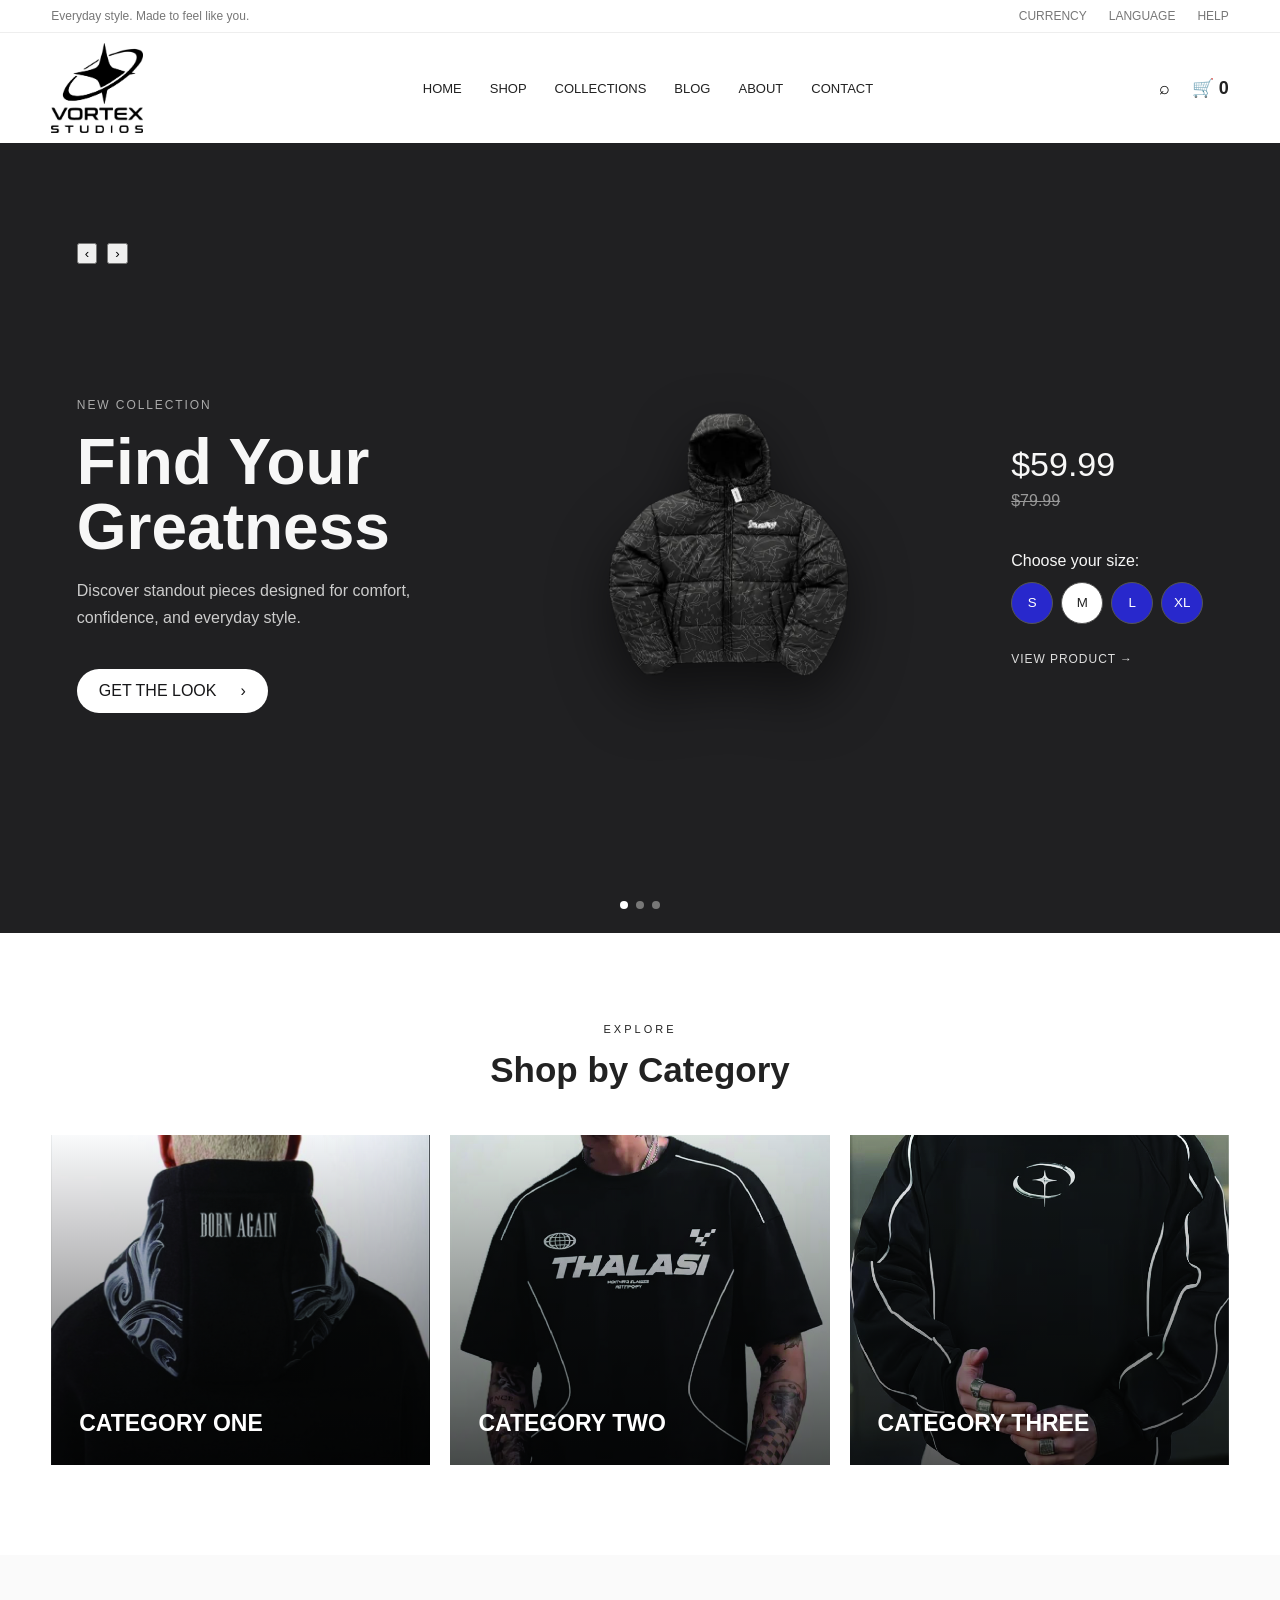
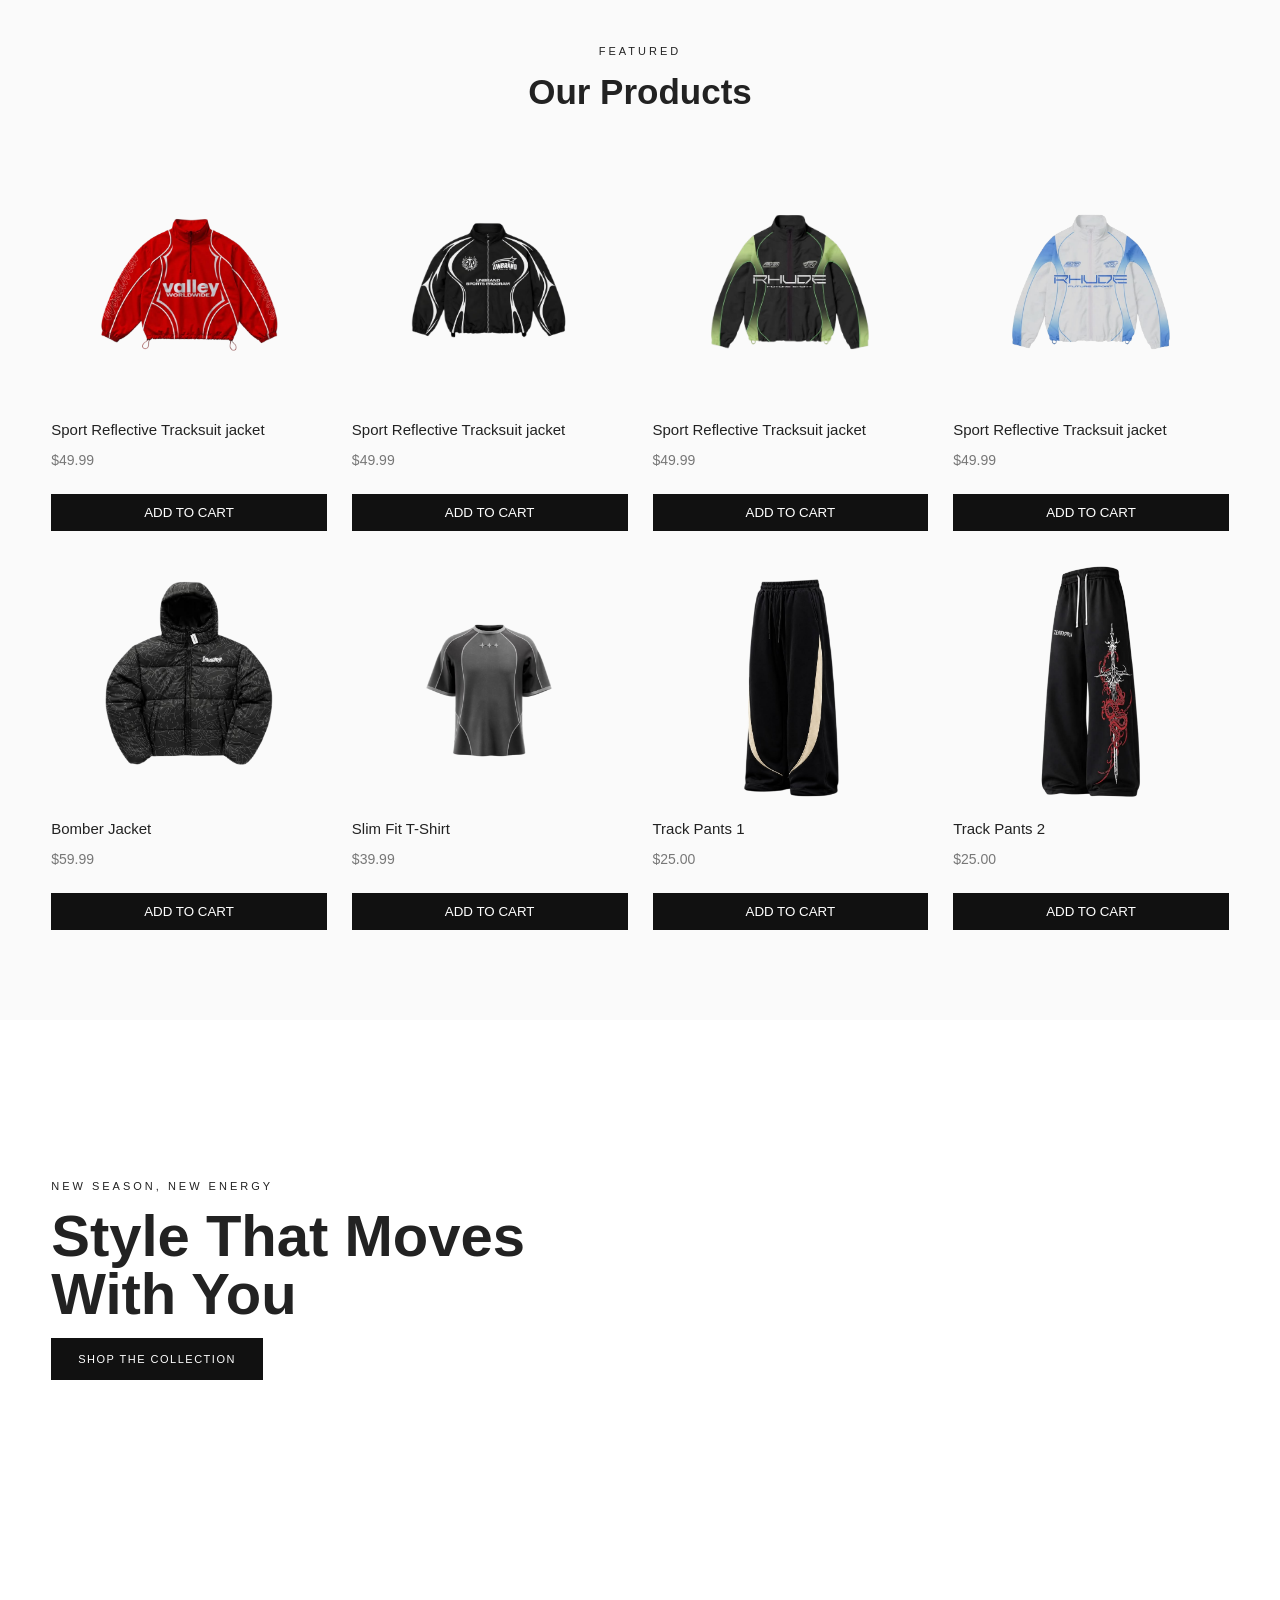
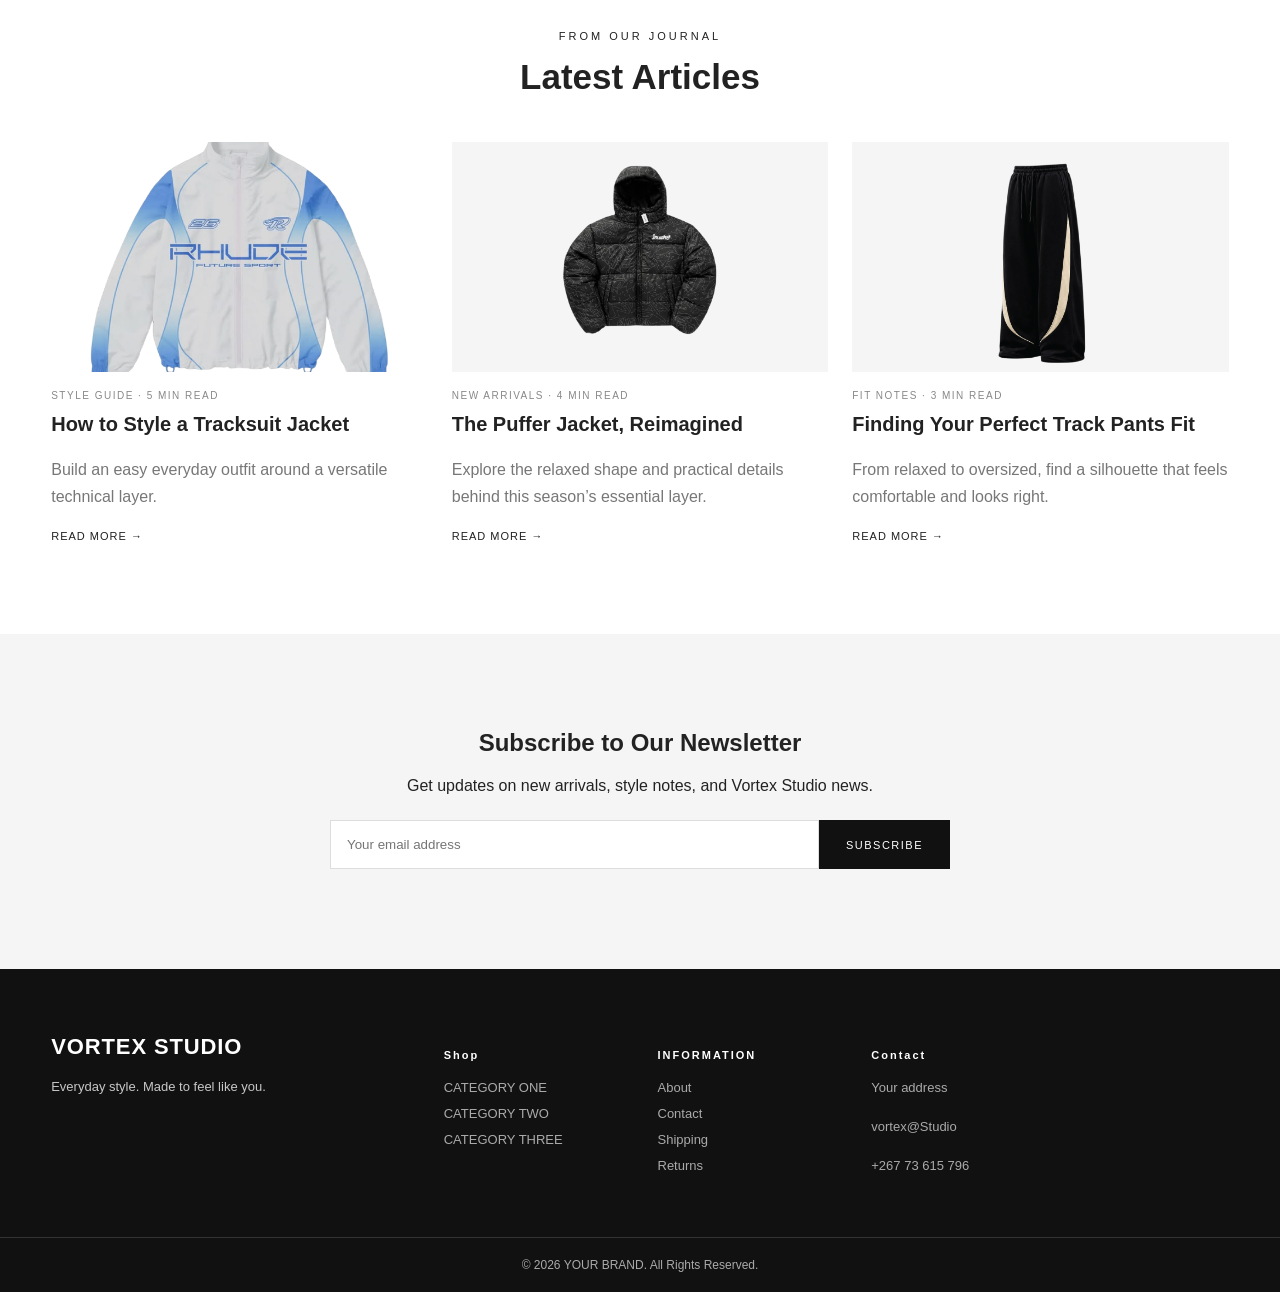
<file: index.html>
<!DOCTYPE html>
<html lang="en">
<head>
  <meta charset="UTF-8">
  <meta name="viewport" content="width=device-width, initial-scale=1.0">
  <title>VORTEX STUDIO | Home</title>
  <link rel="stylesheet" href="css/style.css">

  <style>
    .container.nav {
      display: flex !important;
      align-items: center !important;
      justify-content: space-between !important;
      min-height: 110px;
    }

    .logo {
      display: flex !important;
      align-items: center !important;
      margin: 0 !important;
    }

    .logo img {
      display: block;
      width: auto;
      height: 90px;
      max-width: 180px;
      object-fit: contain;
    }

    .footer-brand-name {
      margin: 0 0 14px;
      color: #fff;
      font-size: 22px;
      font-weight: 700;
      letter-spacing: 0.04em;
    }

    .footer-brand-tagline {
      margin: 0;
      color: #c7c7c7;
      font-size: 16px;
      line-height: 1.5;
    }

    /* Home page article cards */
    .home-blog-grid {
      display: grid;
      grid-template-columns: repeat(3, minmax(0, 1fr));
      gap: 24px;
      align-items: start;
    }

    .home-blog-grid .blog-card {
      min-width: 0;
      overflow: hidden;
    }

    .home-blog-grid .blog-card img {
      display: block;
      width: 100%;
      aspect-ratio: 4 / 5;
      object-fit: cover;
      object-position: center;
    }

    .home-blog-grid .blog-card:nth-child(2) img,
    .home-blog-grid .blog-card:nth-child(3) img {
      object-fit: contain;
      background: #f5f5f5;
    }

    .home-blog-grid .blog-card h3 {
      margin-top: 12px;
    }

    @media (max-width: 768px) {
      .home-blog-grid {
        grid-template-columns: repeat(2, minmax(0, 1fr));
        gap: 16px;
      }

      .container.nav {
        flex-wrap: wrap;
        gap: 16px;
        padding-top: 12px;
        padding-bottom: 12px;
      }
    }

    @media (max-width: 480px) {
      .home-blog-grid {
        grid-template-columns: 1fr;
      }

      .logo img {
        height: 72px;
      }
    }
  </style>
</head>

<body>
<header class="site-header">
  <div class="topbar">
    <div class="container topbar-inner">
      <span class="topbar-tagline" data-i18n="tagline">
        Everyday style. Made to feel like you.
      </span>

      <div class="topbar-options">
        <div class="topbar-dropdown">
          <button class="topbar-trigger" type="button" data-i18n="currency">CURRENCY</button>
          <div class="topbar-menu">
            <button type="button" data-currency="USD">USD</button>
            <button type="button" data-currency="BWP">BWP</button>
            <button type="button" data-currency="GBP">GBP</button>
            <button type="button" data-currency="EUR">EUR</button>
          </div>
        </div>

        <div class="topbar-dropdown">
          <button class="topbar-trigger" type="button" data-i18n="language">LANGUAGE</button>
          <div class="topbar-menu">
            <button type="button" data-language="en">English</button>
            <button type="button" data-language="tn">Setswana</button>
            <button type="button" data-language="fr">French</button>
          </div>
        </div>

        <div class="topbar-dropdown">
          <button class="topbar-trigger" type="button" data-i18n="help">HELP</button>
          <div class="topbar-menu">
            <a href="pages/contact.html" data-i18n="contact">Contact</a>
            <a href="pages/shipping.html" data-i18n="shipping">Shipping</a>
            <a href="pages/returns.html" data-i18n="returns">Returns</a>
            <a href="pages/faq.html" data-i18n="faq">Frequently Asked Questions</a>
          </div>
        </div>
      </div>
    </div>
  </div>

  <div class="container nav">
    <button class="menu-toggle" type="button" aria-label="Open menu">☰</button>

    <a class="logo" href="index.html" aria-label="Vortex Studio home">
      <img src="images/logo.jpg" alt="Vortex Studio">
    </a>

    <nav>
      <a href="index.html" data-i18n="home">Home</a>
      <a href="pages/shop.html" data-i18n="shop">Shop</a>
      <a href="#collections" data-i18n="collections">Collections</a>
      <a href="pages/blog.html" data-i18n="blog">Blog</a>
      <a href="pages/about.html" data-i18n="about">About</a>
      <a href="pages/contact.html" data-i18n="contact">Contact</a>
    </nav>

    <div class="nav-actions">
      <button id="searchOpen" type="button" aria-label="Search">⌕</button>
      <a href="pages/cart.html" aria-label="Shopping cart">🛒 <b id="cartCount">0</b></a>
    </div>
  </div>
</header>

<main>
  <section id="fashionHero" class="fashion-hero slide-0">
    <div class="hero-arrows">
      <button type="button" id="prevSlide" aria-label="Previous product">‹</button>
      <button type="button" id="nextSlide" aria-label="Next product">›</button>
    </div>

    <div class="fashion-copy">
      <p class="eyebrow" id="slideEyebrow" data-i18n="newCollection">NEW COLLECTION</p>
      <h1 id="slideTitle">Find Your<br>Greatness</h1>
      <p id="slideDescription" data-i18n="heroDescription">
        Discover standout pieces designed for comfort, confidence, and everyday style.
      </p>
      <a href="pages/shop.html" class="fashion-button">
        <span data-i18n="getTheLook">GET THE LOOK</span> ›
      </a>
    </div>

    <div class="fashion-product" id="fashionProduct">
      <img id="slideImage" src="images/products/jacket.png" alt="Featured jacket">
    </div>

    <div class="fashion-details">
      <p class="product-price" id="slidePrice">$59.99</p>
      <p class="old-price" id="slideOldPrice">$79.99</p>
      <p class="size-label" data-i18n="chooseSize">Choose your size:</p>
      <div class="size-options">
        <button type="button">S</button>
        <button type="button" class="selected">M</button>
        <button type="button">L</button>
        <button type="button">XL</button>
      </div>
      <a class="details-link" href="pages/shop.html" data-i18n="viewProduct">VIEW PRODUCT →</a>
    </div>

    <div class="hero-dots" id="heroDots" aria-label="Choose a slide"></div>
  </section>

  <section id="collections" class="section">
    <div class="container">
      <div class="section-title">
        <p data-i18n="explore">EXPLORE</p>
        <h2 data-i18n="shopByCategory">Shop by Category</h2>
      </div>

      <div class="category-grid">
        <a class="category-card" href="pages/shop.html" style="background-image:url('images/categories/category-1.jpg')">
          <span data-i18n="categoryOne">CATEGORY ONE</span>
        </a>
        <a class="category-card" href="pages/shop.html" style="background-image:url('images/categories/category-2.jpg')">
          <span data-i18n="categoryTwo">CATEGORY TWO</span>
        </a>
        <a class="category-card" href="pages/shop.html" style="background-image:url('images/categories/category-3.jpg')">
          <span data-i18n="categoryThree">CATEGORY THREE</span>
        </a>
      </div>
    </div>
  </section>

  <section class="section light">
    <div class="container">
      <div class="section-title">
        <p data-i18n="featured">FEATURED</p>
        <h2 data-i18n="ourProducts">Our Products</h2>
      </div>
      <div id="featuredProducts" class="product-grid"></div>
    </div>
  </section>

  <section
  class="promo"
  style="background-image: url('images/promo.jpg');"
  aria-labelledby="promoHeading"
>
  <div class="container">
    <div class="promo-content">
      <p class="eyebrow">NEW SEASON, NEW ENERGY</p>
      <h2 id="promoHeading">Style That Moves<br>With You</h2>
      <a href="pages/shop.html" class="btn dark">SHOP THE COLLECTION</a>
    </div>
  </div>
</section>

  <section class="section">
    <div class="container">
      <div class="section-title">
        <p data-i18n="fromJournal">FROM OUR JOURNAL</p>
        <h2 data-i18n="latestArticles">Latest Articles</h2>
      </div>

      <div class="home-blog-grid">
        <article class="blog-card">
          <!-- Confirm this filename and extension exist in images/blog/ -->
          <img src="images/blog/blog-1.png" alt="A relaxed technical-fit tracksuit jacket">
          <small>STYLE GUIDE · 5 MIN READ</small>
          <h3>How to Style a Tracksuit Jacket</h3>
          <p>Build an easy everyday outfit around a versatile technical layer.</p>
          <a href="pages/blog-single.html">READ MORE →</a>
        </article>

        <article class="blog-card">
          <!-- Confirm this filename and extension exist in images/blog/ -->
          <img src="images/blog/blog-2.png" alt="A modern puffer jacket">
          <small>NEW ARRIVALS · 4 MIN READ</small>
          <h3>The Puffer Jacket, Reimagined</h3>
          <p>Explore the relaxed shape and practical details behind this season’s essential layer.</p>
          <a href="pages/blog-single.html">READ MORE →</a>
        </article>

        <article class="blog-card">
          <!-- Confirm this filename and extension exist in images/blog/ -->
          <img src="images/blog/blog-3.png" alt="Relaxed-fit track pants">
          <small>FIT NOTES · 3 MIN READ</small>
          <h3>Finding Your Perfect Track Pants Fit</h3>
          <p>From relaxed to oversized, find a silhouette that feels comfortable and looks right.</p>
          <a href="pages/blog-single.html">READ MORE →</a>
        </article>
      </div>
    </div>
  </section>

  <section class="newsletter">
    <div class="container">
      <h2 data-i18n="subscribe">Stay in the Loop</h2>
      <p>Get updates on new arrivals, style notes, and Vortex Studio news.</p>
      <form id="newsletterForm">
        <input
          type="email"
          name="email"
          placeholder="Your email address"
          data-i18n-placeholder="emailPlaceholder"
          aria-label="Your email address"
          required
        >
        <button type="submit" class="btn dark" data-i18n="subscribeButton">SUBSCRIBE</button>
      </form>
    </div>
  </section>
</main>

<footer class="footer">
  <div class="container footer-grid">
    <div class="footer-brand">
      <h2 class="footer-brand-name">VORTEX STUDIO</h2>
      <p class="footer-brand-tagline" data-i18n="tagline">
        Everyday style. Made to feel like you.
      </p>
    </div>

    <div>
      <h4 data-i18n="shop">SHOP</h4>
      <a href="pages/shop.html" data-i18n="categoryOne">Category One</a>
      <a href="pages/shop.html" data-i18n="categoryTwo">Category Two</a>
      <a href="pages/shop.html" data-i18n="categoryThree">Category Three</a>
    </div>

    <div>
      <h4 data-i18n="information">INFORMATION</h4>
      <a href="pages/about.html" data-i18n="about">About</a>
      <a href="pages/contact.html" data-i18n="contact">Contact</a>
      <a href="pages/shipping.html" data-i18n="shipping">Shipping</a>
      <a href="pages/returns.html" data-i18n="returns">Returns</a>
    </div>

    <div>
      <h4 data-i18n="contact">CONTACT</h4>
      <p data-i18n="yourAddress">Your address</p>
      <p>vortex@Studio</p>
      <p>+267 73 615 796</p>
    </div>
  </div>

  <div class="copyright" data-i18n="copyright">
    © 2026 VORTEX STUDIO. All Rights Reserved.
  </div>
</footer>

<div id="searchBox" class="search-overlay">
  <button id="searchClose" type="button" aria-label="Close search">×</button>
  <input type="search" placeholder="Search the store..." data-i18n-placeholder="searchPlaceholder">
</div>

<script src="js/products.js"></script>
<script src="js/main.js"></script>

<script>
document.addEventListener("DOMContentLoaded", () => {
  const currencies = {
    USD: { rate: 1, symbol: "$" },
    BWP: { rate: 13.6, symbol: "P" },
    GBP: { rate: 0.78, symbol: "£" },
    EUR: { rate: 0.92, symbol: "€" }
  };

  const currencyKey = "currency";
  const priceElement = document.getElementById("slidePrice");
  const oldPriceElement = document.getElementById("slideOldPrice");
  const dots = document.getElementById("heroDots");
  const image = document.getElementById("slideImage");
  const prevButton = document.getElementById("prevSlide");
  const nextButton = document.getElementById("nextSlide");

  let currentCurrency = localStorage.getItem(currencyKey) || "USD";
  if (!currencies[currentCurrency]) currentCurrency = "USD";

  const slides = [
    {
      eyebrow: "NEW COLLECTION",
      title: "Find Your<br>Greatness",
      description: "Discover standout pieces designed for comfort, confidence, and everyday style.",
      image: "images/products/jacket.png",
      alt: "Featured jacket",
      priceUsd: 59.99,
      oldPriceUsd: 79.99
    },
    {
      eyebrow: "EVERYDAY ESSENTIALS",
      title: "Made to<br>Move",
      description: "Easy-to-wear layers and timeless pieces made for wherever the day takes you.",
      image: "images/products/hoodie.png",
      alt: "Featured hoodie",
      priceUsd: 49.99,
      oldPriceUsd: 65
    },
    {
      eyebrow: "FRESH ARRIVALS",
      title: "Own Your<br>Style",
      description: "Explore new-season favorites with a relaxed fit and a look all your own.",
      image: "images/products/shirt.png",
      alt: "Featured shirt",
      priceUsd: 39.99,
      oldPriceUsd: 50
    }
  ];

  let currentSlide = 0;
  let autoRotate;

  function formatPrice(usdAmount) {
    const currency = currencies[currentCurrency];
    return `${currency.symbol}${(Number(usdAmount) * currency.rate).toFixed(2)}`;
  }

  function updateCurrencyDisplay() {
    document.querySelectorAll("[data-price-usd]").forEach(element => {
      element.textContent = formatPrice(element.dataset.priceUsd);
    });

    const slide = slides[currentSlide];
    if (slide && priceElement && oldPriceElement) {
      priceElement.textContent = formatPrice(slide.priceUsd);
      oldPriceElement.textContent = formatPrice(slide.oldPriceUsd);
    }
  }

  function showSlide(index) {
    currentSlide = (index + slides.length) % slides.length;
    const slide = slides[currentSlide];

    document.getElementById("slideEyebrow").textContent = slide.eyebrow;
    document.getElementById("slideTitle").innerHTML = slide.title;
    document.getElementById("slideDescription").textContent = slide.description;

    if (image) {
      image.classList.remove("slide-up");
      image.src = slide.image;
      image.alt = slide.alt;
      void image.offsetWidth;
      image.classList.add("slide-up");
    }

    [...dots.children].forEach((dot, i) => {
      dot.classList.toggle("active", i === currentSlide);
    });

    updateCurrencyDisplay();
  }

  function restartAutoRotate() {
    clearInterval(autoRotate);
    autoRotate = setInterval(() => showSlide(currentSlide + 1), 6000);
  }

  if (image && dots && prevButton && nextButton) {
    slides.forEach((_, index) => {
      const dot = document.createElement("button");
      dot.type = "button";
      dot.setAttribute("aria-label", `Show slide ${index + 1}`);
      dot.addEventListener("click", () => {
        showSlide(index);
        restartAutoRotate();
      });
      dots.appendChild(dot);
    });

    prevButton.addEventListener("click", () => {
      showSlide(currentSlide - 1);
      restartAutoRotate();
    });

    nextButton.addEventListener("click", () => {
      showSlide(currentSlide + 1);
      restartAutoRotate();
    });

    showSlide(0);
    restartAutoRotate();
  }

  document.querySelectorAll("[data-currency]").forEach(button => {
    button.addEventListener("click", () => {
      const selectedCurrency = button.dataset.currency;
      if (!currencies[selectedCurrency]) return;

      currentCurrency = selectedCurrency;
      localStorage.setItem(currencyKey, currentCurrency);
      updateCurrencyDisplay();
    });
  });

  window.addEventListener("storage", event => {
    if (event.key === currencyKey && currencies[event.newValue]) {
      currentCurrency = event.newValue;
      updateCurrencyDisplay();
    }
  });

  document.querySelectorAll(".topbar-trigger").forEach(trigger => {
    trigger.addEventListener("click", event => {
      event.stopPropagation();

      const dropdown = trigger.closest(".topbar-dropdown");
      const wasOpen = dropdown.classList.contains("open");

      document.querySelectorAll(".topbar-dropdown").forEach(item => {
        item.classList.remove("open");
      });

      if (!wasOpen) dropdown.classList.add("open");
    });
  });

  document.addEventListener("click", () => {
    document.querySelectorAll(".topbar-dropdown").forEach(item => {
      item.classList.remove("open");
    });
  });

  updateCurrencyDisplay();
});
</script>

<script src="js/language.js"></script>
</body>
</html>
</file>
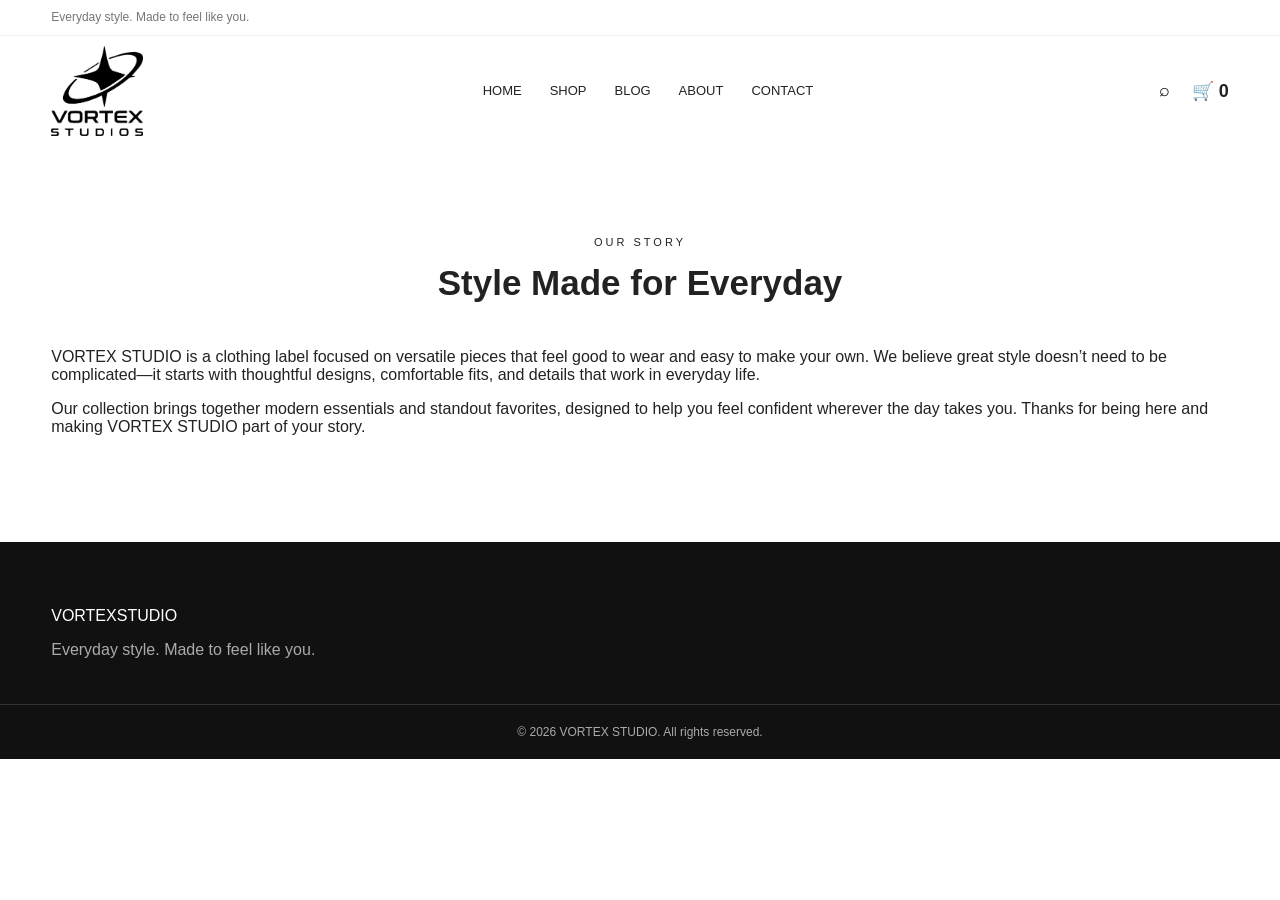
<file: pages/about.html>
<!DOCTYPE html>
<html lang="en">
<head>
  <meta charset="UTF-8">
  <meta name="viewport" content="width=device-width, initial-scale=1.0">
  <title>VORTEX STUDIO | About</title>
  <link rel="stylesheet" href="../css/style.css">

  <style>
    .container.nav {
      display: flex !important;
      align-items: center !important;
      justify-content: space-between !important;
      min-height: 110px;
    }

    .topbar-tagline {
      margin: 0;
      font-size: 12px;
      line-height: 1.4;
    }

    .header-brand {
      display: flex;
      flex-direction: column;
      align-items: center;
    }

    .logo {
      display: flex !important;
      align-items: center !important;
      margin: 0 !important;
    }

    .logo img {
      display: block;
      width: auto;
      height: 60px;
      margin: 0;
    }
  </style>
</head>

<body>
  <header class="site-header">
    <div class="topbar">
      <div class="container topbar-inner">
        <span class="topbar-tagline">Everyday style. Made to feel like you.</span>
      </div>
    </div>

    <div class="container nav">
      <button class="menu-toggle" type="button" aria-label="Open menu">☰</button>

      <div class="header-brand">
        <a class="logo" href="../index.html">
          <img src="../images/logo.jpg" alt="Vortex Studio">
        </a>
      </div>

      <nav>
        <a href="../index.html">Home</a>
        <a href="shop.html">Shop</a>
        <a href="blog.html">Blog</a>
        <a href="about.html" aria-current="page">About</a>
        <a href="contact.html">Contact</a>
      </nav>

      <div class="nav-actions">
        <button id="searchOpen" type="button" aria-label="Search">⌕</button>
        <a href="cart.html">🛒 <b id="cartCount">0</b></a>
      </div>
    </div>
  </header>

  <main>
    <section class="section">
      <div class="container about-placeholder">
        <div class="section-title">
          <p>OUR STORY</p>
          <h2>Style Made for Everyday</h2>
        </div>

        <p>
          VORTEX STUDIO is a clothing label focused on versatile pieces that feel
          good to wear and easy to make your own. We believe great style doesn’t
          need to be complicated—it starts with thoughtful designs, comfortable
          fits, and details that work in everyday life.
        </p>

        <p>
          Our collection brings together modern essentials and standout
          favorites, designed to help you feel confident wherever the day takes
          you. Thanks for being here and making VORTEX STUDIO part of your story.
        </p>
      </div>
    </section>
  </main>

  <footer class="footer">
    <div class="container">
      <a class="logo white" href="../index.html">VORTEX<span>STUDIO</span></a>
      <p>Everyday style. Made to feel like you.</p>
    </div>
    <div class="copyright">© 2026 VORTEX STUDIO. All rights reserved.</div>
  </footer>

  <div id="searchBox" class="search-overlay">
    <button id="searchClose" type="button" aria-label="Close search">×</button>
    <input type="search" placeholder="Search your store...">
  </div>

  <script src="../js/products.js"></script>
  <script src="../js/main.js"></script>
</body>
</html>
</file>
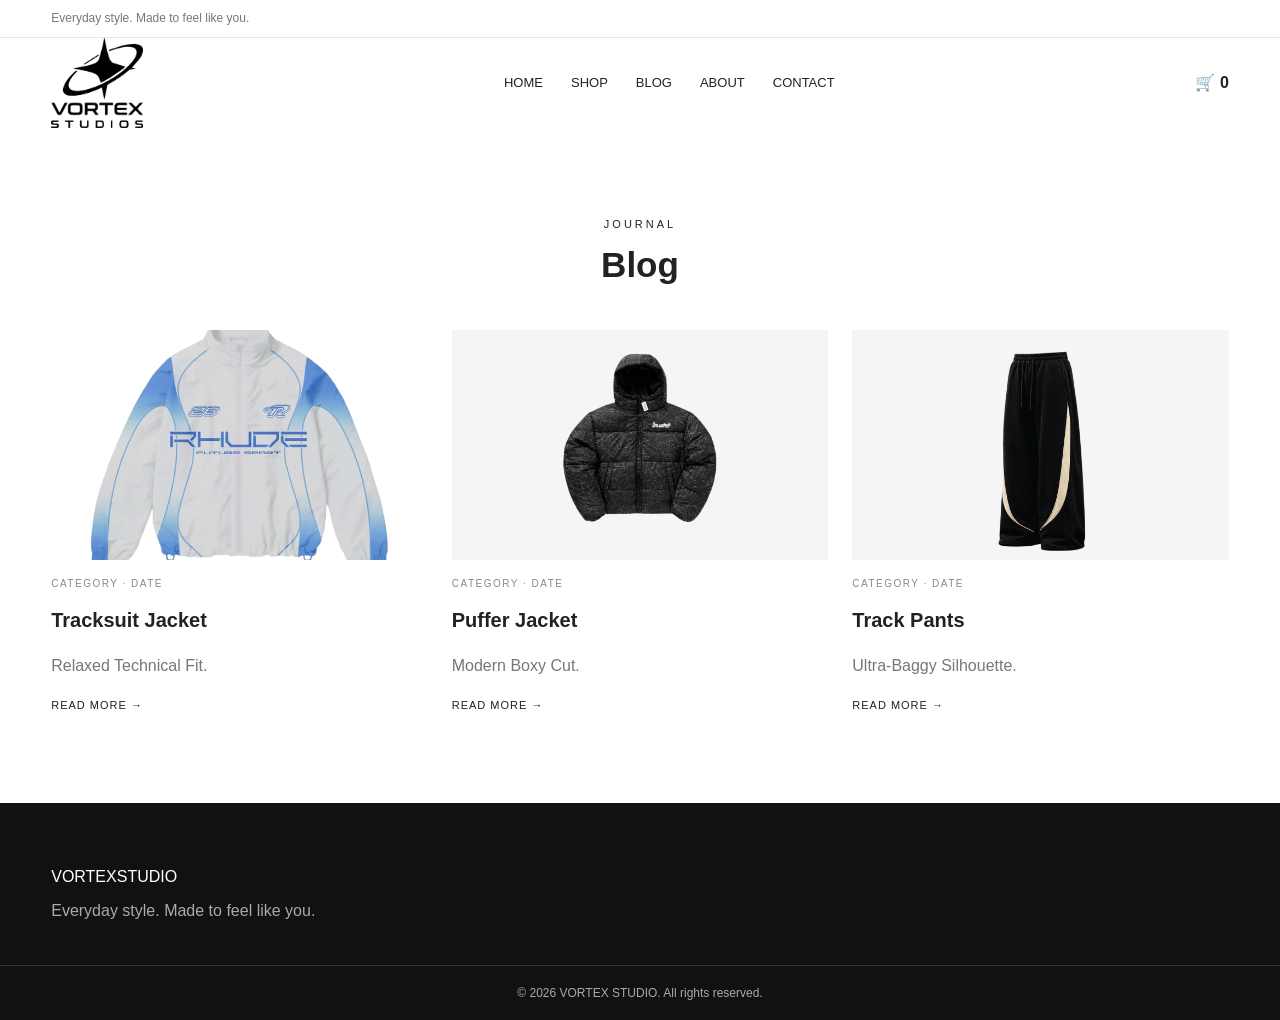
<file: pages/blog.html>
<!DOCTYPE html>
<html lang="en">
<head>
  <meta charset="UTF-8">
  <meta name="viewport" content="width=device-width, initial-scale=1.0">
  <title>VORTEX STUDIO | Blog</title>
  <link rel="stylesheet" href="../css/style.css">

  <style>
    .topbar {
      border-bottom: 1px solid #e5e5e5;
    }

    .topbar-inner {
      padding-top: 10px;
      padding-bottom: 10px;
    }

    .topbar-tagline {
      margin: 0;
      font-size: 12px;
      line-height: 1.4;
    }

    .container.nav {
      display: flex;
      align-items: center;
      justify-content: space-between;
      min-height: 90px;
    }

    .header-logo img {
      display: block;
      width: auto;
      height: 60px;
      max-width: 180px;
      object-fit: contain;
    }

    .blog-grid {
      display: grid;
      grid-template-columns: repeat(3, minmax(0, 1fr));
      gap: 24px;
    }

    .blog-card {
      overflow: hidden;
    }

    .blog-card img {
      display: block;
      width: 100%;
      aspect-ratio: 4 / 5;
      object-fit: cover;
      object-position: center;
    }

    /* Show the full second and third images without cropping */
    .blog-card:nth-child(2) img,
    .blog-card:nth-child(3) img {
      object-fit: contain;
      background: #f5f5f5;
    }

    @media (max-width: 768px) {
      .container.nav {
        flex-wrap: wrap;
        gap: 16px;
        padding-top: 16px;
        padding-bottom: 16px;
      }

      .blog-grid {
        grid-template-columns: repeat(2, minmax(0, 1fr));
        gap: 16px;
      }
    }

    @media (max-width: 480px) {
      .blog-grid {
        grid-template-columns: 1fr;
      }
    }
  </style>
</head>

<body>
  <header class="site-header">
    <div class="topbar">
      <div class="container topbar-inner">
        <p class="topbar-tagline">Everyday style. Made to feel like you.</p>
      </div>
    </div>

    <div class="container nav">
      <a class="logo header-logo" href="../index.html" aria-label="Vortex Studio home">
        <img src="../images/logo.jpg" alt="Vortex Studio">
      </a>

      <nav>
        <a href="../index.html">Home</a>
        <a href="shop.html">Shop</a>
        <a href="blog.html" aria-current="page">Blog</a>
        <a href="about.html">About</a>
        <a href="contact.html">Contact</a>
      </nav>

      <a href="cart.html" aria-label="Shopping cart">
        🛒 <b id="cartCount">0</b>
      </a>
    </div>
  </header>

  <main>
    <section class="section">
      <div class="container">
        <div class="section-title">
          <p>JOURNAL</p>
          <h2>Blog</h2>
        </div>

        <div class="blog-grid">
          <article class="blog-card">
            <img src="../images/blog/blog-1.png" alt="Tracksuit jacket">
            <small>CATEGORY · DATE</small>
            <h3>Tracksuit Jacket</h3>
            <p>Relaxed Technical Fit.</p>
            <a href="blog-single.html">READ MORE →</a>
          </article>

          <article class="blog-card">
            <img src="../images/blog/blog-2.png" alt="Puffer jacket">
            <small>CATEGORY · DATE</small>
            <h3>Puffer Jacket</h3>
            <p>Modern Boxy Cut.</p>
            <a href="blog-single.html">READ MORE →</a>
          </article>

          <article class="blog-card">
            <img src="../images/blog/blog-3.png" alt="Track pants">
            <small>CATEGORY · DATE</small>
            <h3>Track Pants</h3>
            <p>Ultra-Baggy Silhouette.</p>
            <a href="blog-single.html">READ MORE →</a>
          </article>
        </div>
      </div>
    </section>
  </main>

  <footer class="footer">
    <div class="container">
      <a class="logo white" href="../index.html">VORTEX<span>STUDIO</span></a>
      <p>Everyday style. Made to feel like you.</p>
    </div>
    <div class="copyright">© 2026 VORTEX STUDIO. All rights reserved.</div>
  </footer>

  <script src="../js/products.js"></script>
  <script src="../js/main.js"></script>
</body>
</html>
</file>
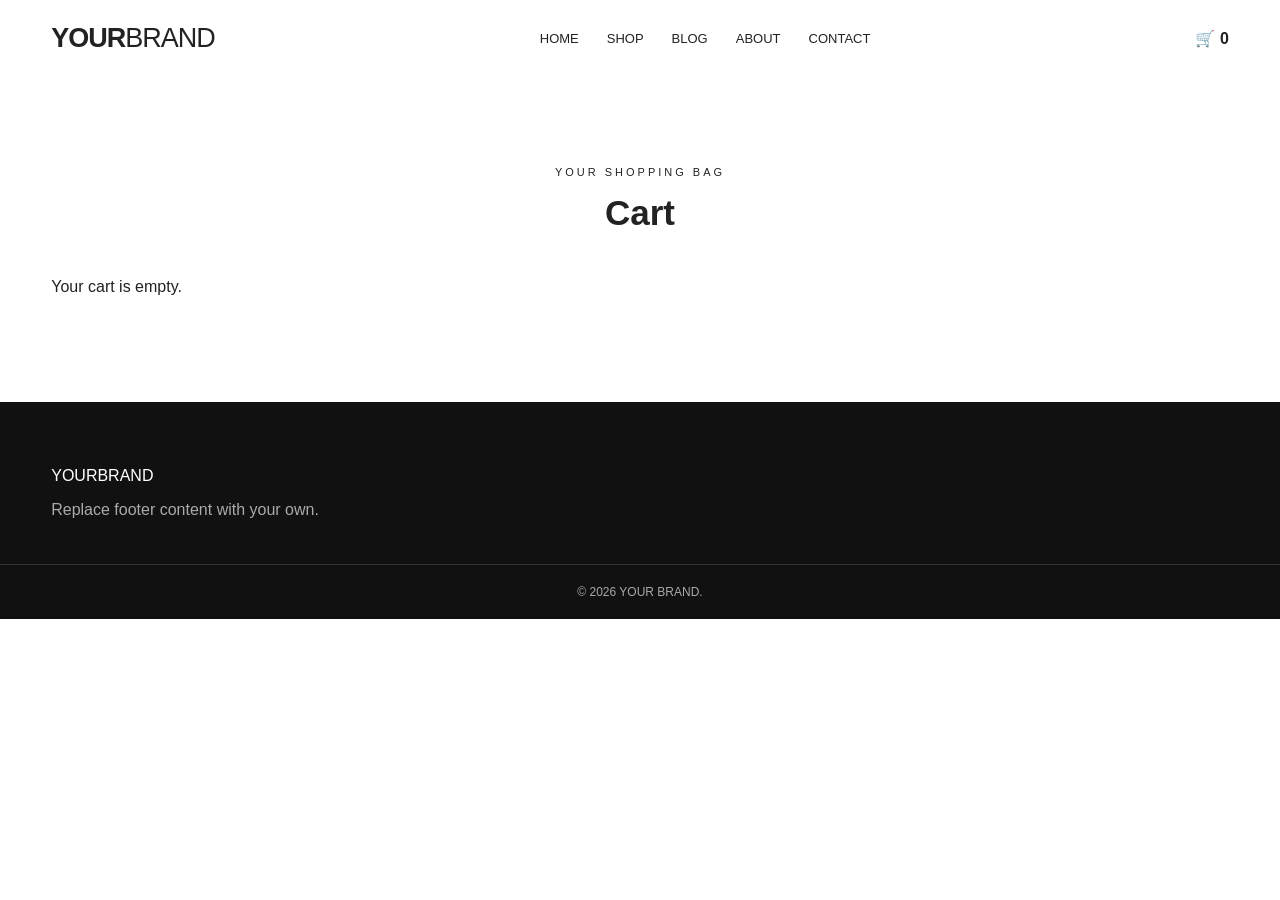
<file: pages/cart.html>
<!DOCTYPE html>
<html lang="en">
<head>
<meta charset="UTF-8">
<meta name="viewport" content="width=device-width, initial-scale=1.0">
<title>YOUR BRAND | Cart</title>
<link rel="stylesheet" href="../css/style.css">
</head>
<body>
<header class="site-header">
<div class="container nav">
<a class="logo" href="../index.html">YOUR<span>BRAND</span></a>
<nav>
<a href="../index.html">Home</a><a href="shop.html">Shop</a><a href="blog.html">Blog</a><a href="about.html">About</a><a href="contact.html">Contact</a>
</nav>
<a href="cart.html">🛒 <b id="cartCount">0</b></a>
</div>
</header>
<main><section class="section"><div class="container">
<div class="section-title"><p>YOUR SHOPPING BAG</p><h2>Cart</h2></div>
<div id="cartPage"></div>
</div></section>
<script>
function drawCart(){
 const box=document.getElementById("cartPage");
 const cart=JSON.parse(localStorage.getItem("cart")||"[]");
 if(!cart.length){box.innerHTML="<p>Your cart is empty.</p>";return;}
 let total=0;
 box.innerHTML=cart.map((p,i)=>{total+=Number(p.price);return `<div style="display:flex;justify-content:space-between;border-bottom:1px solid #eee;padding:18px 0"><span>${p.name}</span><strong>$${Number(p.price).toFixed(2)}</strong></div>`}).join("")+
 `<h3 style="text-align:right;margin-top:30px">Total: $${total.toFixed(2)}</h3><button class="btn dark" onclick="alert('Connect your checkout/payment system here.')">CHECKOUT</button>`;
}
document.addEventListener("DOMContentLoaded",drawCart);
</script></main>
<footer class="footer"><div class="container"><a class="logo white" href="../index.html">YOUR<span>BRAND</span></a><p>Replace footer content with your own.</p></div><div class="copyright">© 2026 YOUR BRAND.</div></footer>
<script src="../js/products.js"></script><script src="../js/main.js"></script>
</body></html>
</file>
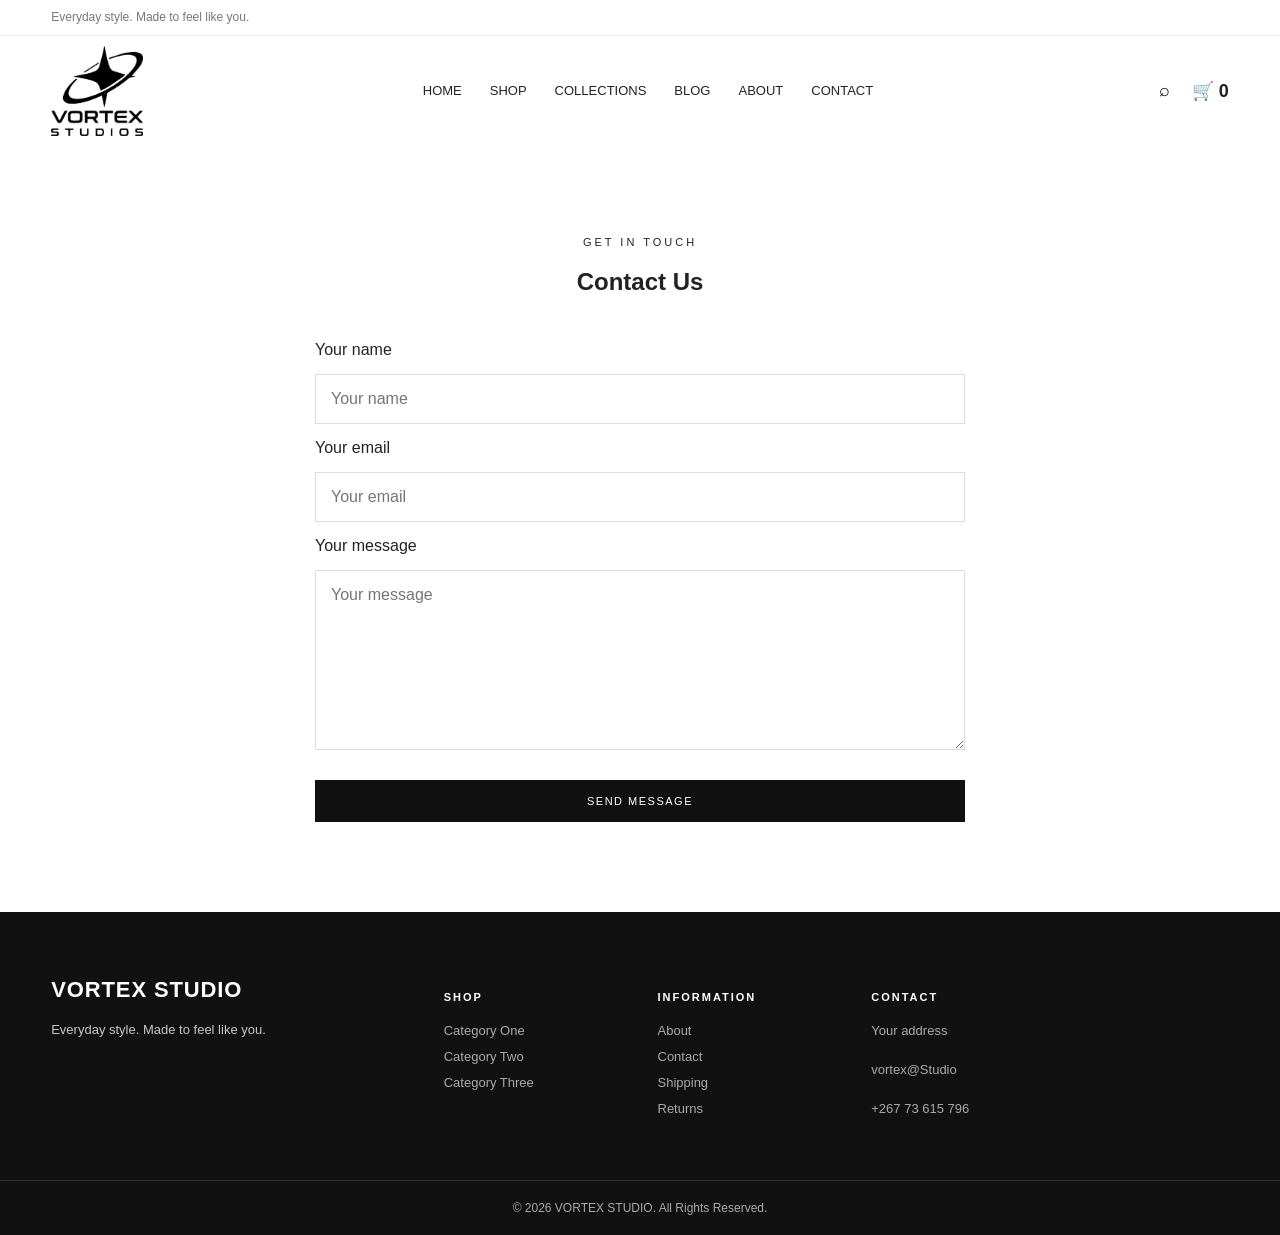
<file: pages/contact.html>
<!DOCTYPE html>
<html lang="en">
<head>
  <meta charset="UTF-8">
  <meta name="viewport" content="width=device-width, initial-scale=1.0">
  <title>VORTEX STUDIO | Contact</title>
  <link rel="stylesheet" href="../css/style.css">

  <style>
    .container.nav {
      display: flex !important;
      align-items: center !important;
      justify-content: space-between !important;
      min-height: 110px;
    }

    .header-brand {
      display: flex;
      flex-direction: column;
      align-items: center;
      text-align: center;
    }

    .logo {
      display: flex !important;
      align-items: center !important;
      margin: 0 !important;
    }

    .logo img {
      display: block;
      width: auto;
      height: 60px;
      margin: 0;
    }

    .topbar-tagline,
    .header-tagline {
      margin: 0;
      font-size: 12px;
      line-height: 1.4;
    }

    .contact-form {
      max-width: 650px;
      margin: 0 auto;
      display: grid;
      gap: 15px;
    }

    .contact-form input,
    .contact-form textarea {
      width: 100%;
      padding: 15px;
      border: 1px solid #ddd;
      font: inherit;
    }

    .contact-form textarea {
      min-height: 180px;
      resize: vertical;
    }

    .contact-form button {
      cursor: pointer;
    }

    .footer-brand-name {
      margin: 0 0 14px;
      color: #fff;
      font-size: 22px;
      font-weight: 700;
      letter-spacing: 0.04em;
    }

    .footer-brand-tagline {
      margin: 0;
      color: #c7c7c7;
      font-size: 16px;
      line-height: 1.5;
    }
  </style>
</head>

<body>
  <header class="site-header">
    <div class="topbar">
      <div class="container topbar-inner">
        <span class="topbar-tagline">Everyday style. Made to feel like you.</span>
      </div>
    </div>

    <div class="container nav">
      <button class="menu-toggle" type="button" aria-label="Open menu">☰</button>

      <div class="header-brand">
        <a class="logo" href="../index.html">
          <img src="../images/logo.jpg" alt="Vortex Studio">
        </a>
      </div>

      <nav>
        <a href="../index.html">Home</a>
        <a href="shop.html">Shop</a>
        <a href="../index.html#collections">Collections</a>
        <a href="blog.html">Blog</a>
        <a href="about.html">About</a>
        <a href="contact.html" aria-current="page">Contact</a>
      </nav>

      <div class="nav-actions">
        <button id="searchOpen" type="button" aria-label="Search">⌕</button>
        <a href="cart.html">🛒 <b id="cartCount">0</b></a>
      </div>
    </div>
  </header>

  <main>
    <section class="section">
      <div class="container">
        <div class="section-title">
          <p>GET IN TOUCH</p>
          <h1>Contact Us</h1>
        </div>

        <form class="contact-form" action="#" method="post">
          <label for="contactName">Your name</label>
          <input id="contactName" name="name" type="text" placeholder="Your name" required>

          <label for="contactEmail">Your email</label>
          <input id="contactEmail" name="email" type="email" placeholder="Your email" required>

          <label for="contactMessage">Your message</label>
          <textarea id="contactMessage" name="message" placeholder="Your message" required></textarea>

          <button class="btn dark" type="submit">SEND MESSAGE</button>
        </form>
      </div>
    </section>
  </main>

  <footer class="footer">
    <div class="container footer-grid">
      <div>
        <h2 class="footer-brand-name">VORTEX STUDIO</h2>
        <p class="footer-brand-tagline">Everyday style. Made to feel like you.</p>
      </div>

      <div>
        <h4>SHOP</h4>
        <a href="shop.html">Category One</a>
        <a href="shop.html">Category Two</a>
        <a href="shop.html">Category Three</a>
      </div>

      <div>
        <h4>INFORMATION</h4>
        <a href="about.html">About</a>
        <a href="contact.html">Contact</a>
        <a href="shipping.html">Shipping</a>
        <a href="returns.html">Returns</a>
      </div>

      <div>
        <h4>CONTACT</h4>
        <p>Your address</p>
        <p>vortex@Studio</p>
        <p>+267 73 615 796</p>
      </div>
    </div>

    <div class="copyright">
      © 2026 VORTEX STUDIO. All Rights Reserved.
    </div>
  </footer>

  <div id="searchBox" class="search-overlay">
    <button id="searchClose" type="button" aria-label="Close search">×</button>
    <input type="search" placeholder="Search your store...">
  </div>

  <script src="../js/products.js"></script>
  <script src="../js/main.js"></script>
</body>
</html>
</file>
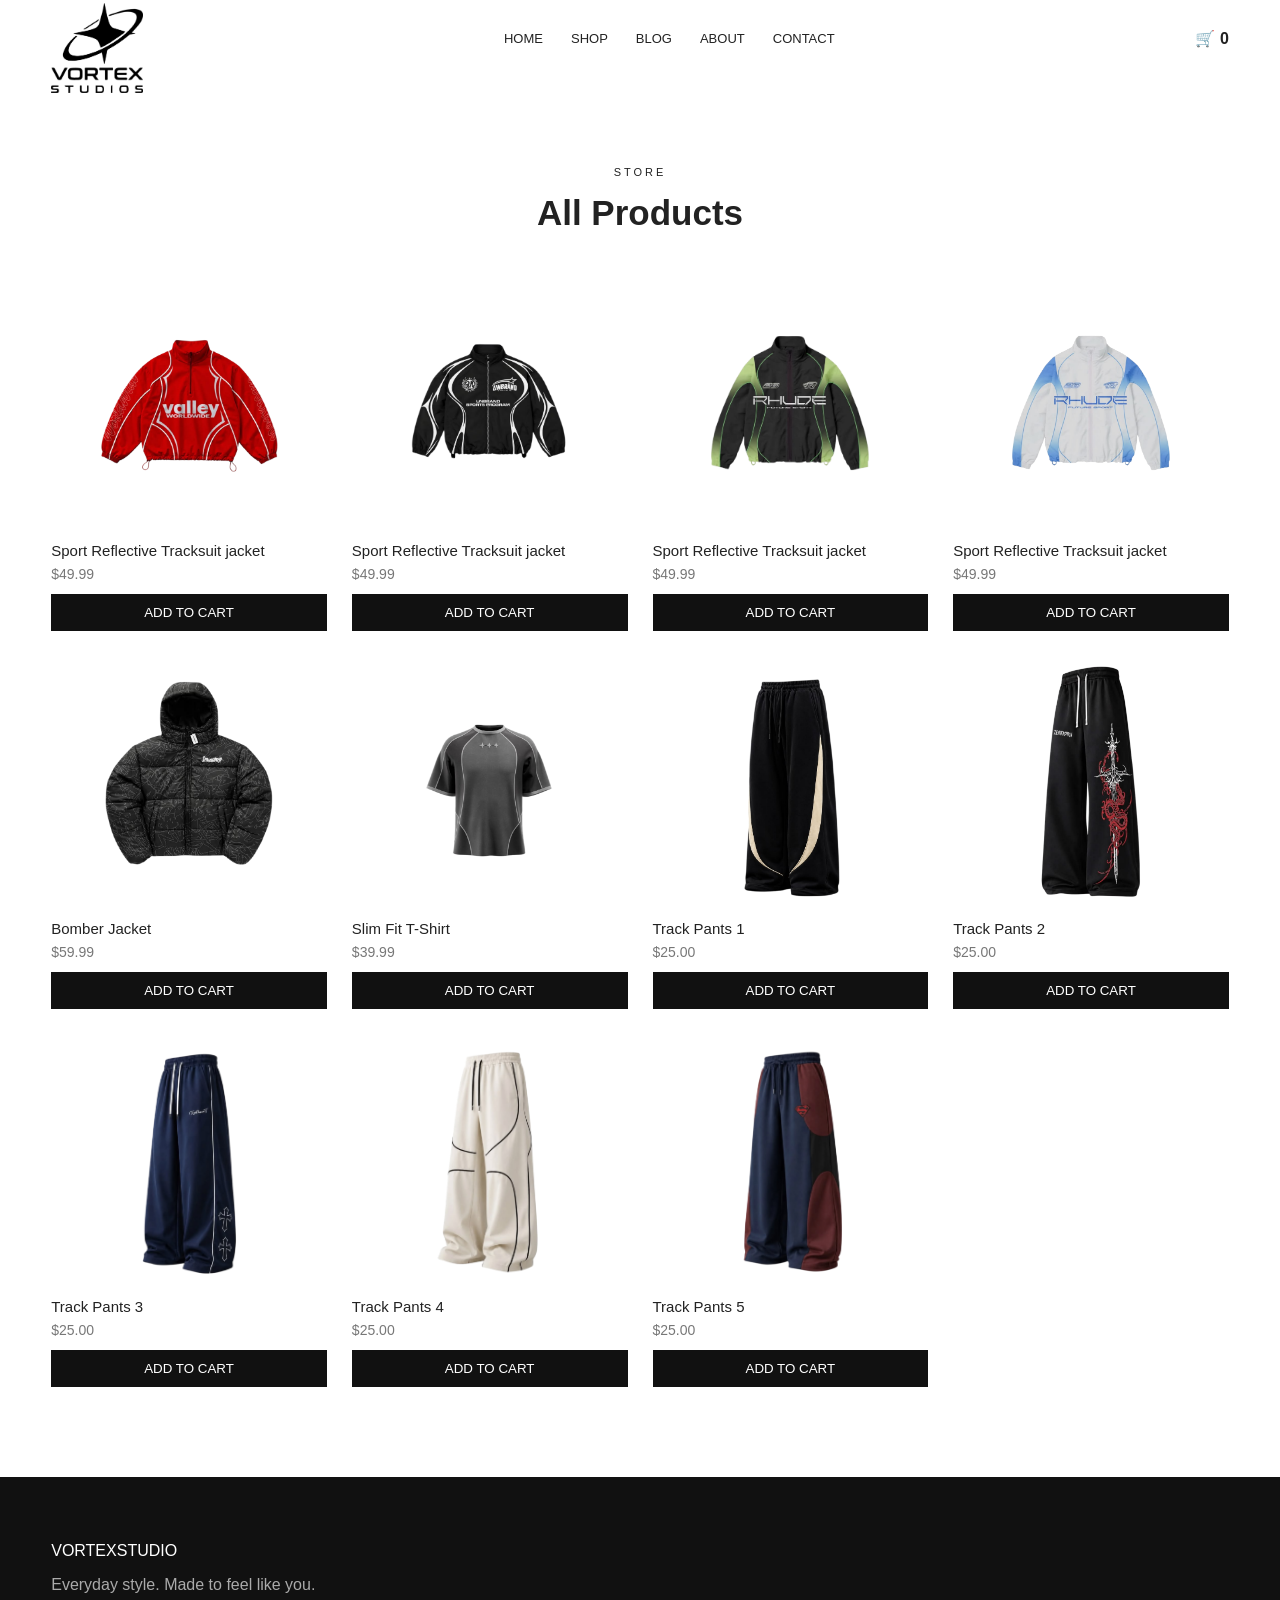
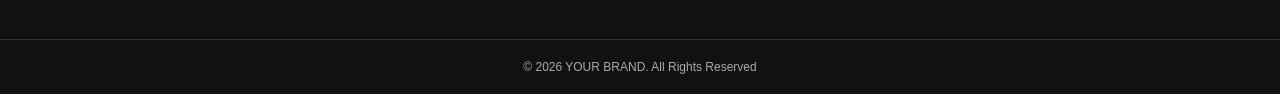
<file: pages/shop.html>
<!DOCTYPE html>
<html lang="en">
<head>
  <meta charset="UTF-8">
  <meta name="viewport" content="width=device-width, initial-scale=1.0">
  <title>YOUR BRAND | Shop</title>
  <link rel="stylesheet" href="../css/style.css">

  <style>
    .currency-control {
      display: flex;
      justify-content: flex-end;
      align-items: center;
      gap: 10px;
      margin: 0 0 20px;
    }

    .currency-control select {
      padding: 8px 12px;
      font: inherit;
    }
  </style>
</head>
<body>
  <header class="site-header">
    <div class="container nav">
      <a class="logo" href="../index.html" style="display:inline-block; margin-top:20px;">
        <img src="../images/logo.jpg" alt="Vortex Studios Logo"
             style="height:90px; width:auto; display:block;">
      </a>

      <nav>
        <a href="../index.html">Home</a>
        <a href="shop.html">Shop</a>
        <a href="blog.html">Blog</a>
        <a href="about.html">About</a>
        <a href="contact.html">Contact</a>
      </nav>

      <a href="cart.html">🛒 <b id="cartCount">0</b></a>
    </div>
  </header>

  <main>
    <section class="section">
      <div class="container">
        <div class="section-title">
          <p>STORE</p>
          <h2>All Products</h2>
        </div>

        <div id="shopProducts" class="product-grid"></div>
      </div>
    </section>
  </main>

  <footer class="footer">
    <div class="container">
      <a class="logo white" href="../index.html">VORTEX<span>STUDIO</span></a>
      <p>Everyday style. Made to feel like you.</p>
    </div>
    <div class="copyright">© 2026 YOUR BRAND. All Rights Reserved</div>
  </footer>

  <script src="../js/products.js"></script>
  <script src="../js/main.js"></script>

  <script>
    document.addEventListener("DOMContentLoaded", () => {
      const box = document.getElementById("shopProducts");

      // Keep these currency codes and rates consistent with the homepage.
      const CURRENCIES = {
        USD: { rate: 1, locale: "en-US" },
        BWP: { rate: 13.6, locale: "en-BW" },
        GBP: { rate: 0.78, locale: "en-GB" },
        EUR: { rate: 0.92, locale: "de-DE" }
      };

      const currencyKey = "currency";

      if (!Array.isArray(products)) {
        box.textContent = "Products could not be loaded.";
        return;
      }

      function getCurrency() {
        const savedCurrency = localStorage.getItem(currencyKey) || "USD";
        return CURRENCIES[savedCurrency] ? savedCurrency : "USD";
      }

      function formatPrice(usdPrice, currency) {
        const settings = CURRENCIES[currency];

        return new Intl.NumberFormat(settings.locale, {
          style: "currency",
          currency
        }).format(Number(usdPrice) * settings.rate);
      }

      function renderProducts() {
        const currency = getCurrency();

        box.innerHTML = products.map((product, index) => {
          let imagePath = product.image || "";

          if (
            imagePath &&
            !imagePath.startsWith("../") &&
            !imagePath.startsWith("/") &&
            !imagePath.startsWith("http://") &&
            !imagePath.startsWith("https://")
          ) {
            imagePath = "../" + imagePath;
          }

          return `
            <article class="product-card">
              <div class="product-image">
                <img src="${imagePath}" alt="${product.name || "Product"}"
                     onerror="this.alt='Image not found'; this.style.display='none';">
              </div>
              <h3>${product.name || "Product"}</h3>
              <div class="price">${formatPrice(product.price, currency)}</div>
              <button type="button" onclick="addToCart(${index})">ADD TO CART</button>
            </article>
          `;
        }).join("");
      }

      renderProducts();

      // Update if the currency changes in another browser tab.
      window.addEventListener("storage", event => {
        if (event.key === currencyKey) {
          renderProducts();
        }
      });
    });
  </script>
</body>
</html>
</file>
<file: css/style.css>
/* =========================
   Base styles
========================= */
* {
  box-sizing: border-box;
}

html {
  scroll-behavior: smooth;
}

body {
  margin: 0;
  font-family: Arial, Helvetica, sans-serif;
  color: #222;
  background: #fff;
}

a {
  color: inherit;
  text-decoration: none;
}

.container {
  width: min(1180px, 92%);
  margin: 0 auto;
}

/* =========================
   Top bar and header
========================= */
.topbar {
  border-bottom: 1px solid #eee;
  color: #777;
  font-size: 12px;
}

.topbar-inner {
  display: flex;
  flex-direction: row;
  align-items: center;
  justify-content: space-between;
  gap: 20px;
  padding: 9px 0;
}

.topbar-options {
  display: flex;
  flex-direction: row;
  align-items: center;
  justify-content: flex-end;
  gap: 22px;
  white-space: nowrap;
}

.topbar-options > a {
  white-space: nowrap;
}

.topbar-dropdown {
  position: relative;
  flex: 0 0 auto;
}

.topbar-trigger {
  display: block;
  padding: 0;
  border: 0;
  background: none;
  color: inherit;
  font: inherit;
  white-space: nowrap;
  cursor: pointer;
}

.topbar-menu {
  display: none;
  position: absolute;
  top: calc(100% + 10px);
  right: 0;
  z-index: 1000;
  min-width: 180px;
  padding: 6px 0;
  background: #fff;
  color: #333;
  border: 1px solid #ddd;
  box-shadow: 0 4px 12px rgba(0, 0, 0, 0.12);
}

.topbar-dropdown.open .topbar-menu {
  display: block;
}

.topbar-menu button,
.topbar-menu a {
  display: block;
  width: 100%;
  padding: 9px 14px;
  border: 0;
  background: #fff;
  color: #333;
  text-align: left;
  text-decoration: none;
  font: inherit;
  white-space: nowrap;
  cursor: pointer;
}

.topbar-menu button:hover,
.topbar-menu a:hover {
  background: #f3f3f3;
}

.site-header {
  position: sticky;
  top: 0;
  z-index: 100;
  background: #fff;
}

.nav {
  height: 76px;
  display: flex;
  align-items: center;
  justify-content: space-between;
}

.site-header .logo {
  margin: 0;
  font-size: 27px;
  font-weight: 700;
  letter-spacing: -1px;
}

.logo span {
  font-weight: 400;
}

.logo.white {
  color: #fff;
}

.site-header .logo img {
  display: block;
  width: auto;
  height: 90px;
  max-height: none;
  margin: 0;
}

nav {
  display: flex;
  gap: 28px;
  font-size: 13px;
  text-transform: uppercase;
}

nav a:hover {
  opacity: 0.5;
}

.nav-actions {
  display: flex;
  align-items: center;
  gap: 16px;
}

.nav-actions button,
.nav-actions a,
.menu-toggle {
  border: 0;
  background: none;
  cursor: pointer;
  font-size: 18px;
}

.menu-toggle {
  display: none;
}

/* =========================
   General buttons and sections
========================= */
.btn {
  display: inline-block;
  margin-top: 15px;
  padding: 15px 27px;
  border: 0;
  background: #fff;
  color: #111;
  font-size: 11px;
  letter-spacing: 1.5px;
  cursor: pointer;
}

.btn.dark {
  background: #111;
  color: #fff;
}

.section {
  padding: 90px 0;
}

.light {
  background: #fafafa;
}

.section-title {
  margin-bottom: 45px;
  text-align: center;
}

.section-title p {
  margin: 0 0 15px;
  font-size: 11px;
  letter-spacing: 3px;
}

.section-title h2 {
  margin: 0;
  font-size: 35px;
}

/* =========================
   Standard hero
========================= */
.hero {
  min-height: 650px;
  display: flex;
  align-items: center;
  background-position: center;
  background-size: cover;
  background-repeat: no-repeat;
}

.hero-content {
  width: min(1180px, 92%);
  margin: 0 auto;
  color: #fff;
}

.eyebrow {
  margin: 0 0 15px;
  font-size: 11px;
  letter-spacing: 3px;
}

.hero h1 {
  margin: 0 0 22px;
  font-size: clamp(48px, 7vw, 90px);
  line-height: 0.95;
}

.hero-content > p:not(.eyebrow) {
  max-width: 430px;
  line-height: 1.7;
}

/* =========================
   Categories and products
========================= */
.category-grid {
  display: grid;
  grid-template-columns: repeat(3, 1fr);
  gap: 20px;
}

.category-card {
  position: relative;
  height: 330px;
  display: flex;
  align-items: flex-end;
  padding: 28px;
  background-position: center;
  background-size: cover;
  color: #fff;
  font-size: 23px;
  font-weight: bold;
}

.category-card::after {
  position: absolute;
  inset: 0;
  background: linear-gradient(transparent, rgba(0, 0, 0, 0.65));
  content: "";
}

.category-card span {
  position: relative;
  z-index: 1;
}

.product-grid {
  display: grid;
  grid-template-columns: repeat(4, 1fr);
  gap: 25px;
}

.product-image {
  height: 250px;
  background-position: center;
  background-repeat: no-repeat;
  background-size: contain;
}

.product-card img {
  display: block;
  width: 100%;
  height: 250px;
  object-fit: contain;
}

.product-card h3 {
  margin: 14px 0 7px;
  font-size: 15px;
  font-weight: 400;
}

.product-card .price {
  color: #777;
  font-size: 14px;
}

.product-card button {
  width: 100%;
  margin-top: 12px;
  padding: 11px;
  border: 0;
  background: #111;
  color: #fff;
  cursor: pointer;
}

/* =========================
   Fashion slideshow hero
========================= */
.fashion-hero {
  position: relative;
  min-height: 600px;
  height: min(820px, calc(100vh - 110px));
  display: grid;
  grid-template-columns: 1fr 1.15fr 0.55fr;
  align-items: center;
  gap: 30px;
  overflow: hidden;
  padding: 55px 6% 70px;
  background: #202022;
  color: #f7f7f7;
  transition: background-color 400ms ease;
}

.fashion-copy,
.fashion-product,
.fashion-details {
  position: relative;
  z-index: 1;
  transform: translateY(25px);
}

.fashion-copy {
  max-width: 470px;
}

.fashion-copy .eyebrow {
  color: #aaa;
  font-size: 12px;
  letter-spacing: 0.16em;
}

.fashion-copy h1 {
  margin: 18px 0;
  font-size: clamp(42px, 5vw, 68px);
  line-height: 1.02;
}

.fashion-copy > p:not(.eyebrow) {
  color: #ccc;
  line-height: 1.65;
}

.fashion-button {
  display: inline-flex;
  align-items: center;
  gap: 24px;
  margin-top: 22px;
  padding: 13px 22px;
  border-radius: 30px;
  background: #fff;
  color: #171719;
}

.fashion-product {
  height: 100%;
  display: grid;
  place-items: center;
}

.fashion-product img {
  width: min(100%, 360px);
  max-height: 420px;
  object-fit: contain;
  filter: drop-shadow(0 24px 28px #0008);
}

.fashion-product img.slide-up {
  animation: clothesSlideUp 650ms cubic-bezier(0.2, 0.75, 0.25, 1) both;
}

@keyframes clothesSlideUp {
  from {
    opacity: 0;
    transform: translateY(90px);
  }

  to {
    opacity: 1;
    transform: translateY(0);
  }
}

.fashion-details {
  justify-self: end;
  min-width: 150px;
}

.product-price {
  margin: 0 0 8px;
  font-size: 34px;
}

.old-price {
  margin: 0 0 42px;
  color: #999;
  text-decoration: line-through;
}

.size-label {
  margin-bottom: 12px;
}

.size-options {
  display: flex;
  gap: 8px;
}

.size-options button {
  width: 42px;
  height: 42px;
  border: 1px solid #555;
  border-radius: 50%;
  background: #2828cc;
  color: #fff;
  cursor: pointer;
}

.size-options button.selected,
.size-options button:hover {
  background: #fff;
  color: #222;
}

.details-link {
  display: inline-block;
  margin-top: 28px;
  color: #ddd;
  font-size: 12px;
  letter-spacing: 0.08em;
}

.hero-arrows {
  position: absolute;
  top: 100px;
  left: 6%;
  z-index: 2;
  display: flex;
  gap: 10px;
}

.hero-dots {
  position: absolute;
  bottom: 24px;
  left: 50%;
  display: flex;
  gap: 8px;
  transform: translateX(-50%);
}

.hero-dots button {
  width: 8px;
  height: 8px;
  padding: 0;
  border: 0;
  border-radius: 50%;
  background: #777;
  cursor: pointer;
}

.hero-dots button.active {
  background: #fff;
}

/* Slideshow backgrounds and light-slide text */
.fashion-hero.slide-0 {
  background-color: #202022;
}

.fashion-hero.slide-1 {
  background-color: #d8d4cf;
}

.fashion-hero.slide-2 {
  background-color: #d9e0e3;
}

.fashion-hero.slide-1,
.fashion-hero.slide-2 {
  color: #222;
}

.fashion-hero.slide-1 .fashion-copy .eyebrow,
.fashion-hero.slide-2 .fashion-copy .eyebrow,
.fashion-hero.slide-1 .fashion-copy > p:not(.eyebrow),
.fashion-hero.slide-2 .fashion-copy > p:not(.eyebrow),
.fashion-hero.slide-1 .details-link,
.fashion-hero.slide-2 .details-link {
  color: #555;
}

.fashion-hero.slide-1 .hero-arrows button,
.fashion-hero.slide-2 .hero-arrows button {
  background: #fff;
  color: #222;
}

.fashion-hero.slide-1 .hero-dots button,
.fashion-hero.slide-2 .hero-dots button {
  background: #999;
}

.fashion-hero.slide-1 .hero-dots button.active,
.fashion-hero.slide-2 .hero-dots button.active {
  background: #222;
}

/* =========================
   Promo, blog, newsletter, footer
========================= */
.promo {
  min-height: 520px;
  display: flex;
  align-items: center;
  background-position: center;
  background-size: cover;
}

.promo-content {
  max-width: 500px;
}

.promo h2 {
  margin: 0;
  font-size: 58px;
  line-height: 1;
}

.blog-grid {
  display: grid;
  grid-template-columns: repeat(3, 1fr);
  gap: 30px;
}

.blog-card img {
  width: 100%;
  height: 230px;
  object-fit: cover;
}

.blog-card small {
  display: block;
  margin-top: 18px;
  color: #888;
  font-size: 10px;
  letter-spacing: 1.5px;
}

.blog-card h3 {
  font-size: 20px;
}

.blog-card p {
  color: #777;
  line-height: 1.7;
}

.blog-card > a {
  font-size: 11px;
  letter-spacing: 1px;
}

.newsletter {
  padding: 75px 0;
  background: #f5f5f5;
  text-align: center;
}

.newsletter form {
  display: flex;
  max-width: 620px;
  margin: 25px auto;
}

.newsletter input {
  flex: 1;
  padding: 16px;
  border: 1px solid #ddd;
}

.newsletter .btn {
  margin: 0;
}

.footer {
  padding: 65px 0 0;
  background: #111;
  color: #aaa;
}

.footer-grid {
  display: grid;
  grid-template-columns: 2fr 1fr 1fr 2fr;
  gap: 35px;
}

.footer h4 {
  color: #fff;
  font-size: 11px;
  letter-spacing: 2px;
}

.footer-grid a,
.footer-grid p {
  display: block;
  font-size: 13px;
  line-height: 2;
}

.copyright {
  margin-top: 45px;
  padding: 20px;
  border-top: 1px solid #333;
  text-align: center;
  font-size: 12px;
}

/* =========================
   Search overlay
========================= */
.search-overlay {
  position: fixed;
  inset: 0;
  z-index: 200;
  display: none;
  align-items: center;
  justify-content: center;
  background: rgba(255, 255, 255, 0.98);
}

.search-overlay.open {
  display: flex;
}

.search-overlay input {
  width: 70%;
  padding: 15px;
  border: 0;
  border-bottom: 2px solid #111;
  outline: 0;
  font-size: 35px;
}

.search-overlay button {
  position: absolute;
  top: 20px;
  right: 30px;
  border: 0;
  background: none;
  font-size: 40px;
  cursor: pointer;
}

/* =========================
   Responsive styles
========================= */
@media (max-width: 850px) {
  .fashion-hero {
    grid-template-columns: 1fr 1fr;
    height: auto;
    min-height: 600px;
  }

  .fashion-copy {
    grid-column: 1 / -1;
    padding-top: 45px;
  }

  .fashion-product {
    min-height: 330px;
  }

  .fashion-product img {
    max-height: 380px;
  }

  .fashion-details {
    justify-self: center;
  }

  .hero-arrows {
    top: 100px;
  }
}

@media (max-width: 800px) {
  nav {
    display: none;
  }

  .menu-toggle {
    display: block;
  }

  .category-grid,
  .product-grid,
  .blog-grid {
    grid-template-columns: repeat(2, 1fr);
  }

  .footer-grid {
    grid-template-columns: 1fr 1fr;
  }
}

@media (max-width: 520px) {
  .category-grid,
  .product-grid,
  .blog-grid {
    grid-template-columns: 1fr;
  }

  .hero {
    min-height: 540px;
  }

  .product-image,
  .product-card img {
    height: 360px;
  }

  .promo h2 {
    font-size: 43px;
  }

  .newsletter form {
    display: block;
  }

  .newsletter input,
  .newsletter .btn {
    width: 100%;
  }

  .newsletter .btn {
    margin-top: 10px;
  }

  .footer-grid {
    grid-template-columns: 1fr;
  }

  .fashion-hero {
    display: flex;
    flex-direction: column;
    align-items: stretch;
    gap: 18px;
    height: auto;
    min-height: 600px;
    padding-top: 80px;
  }

  .fashion-copy {
    order: 1;
    padding-top: 0;
  }

  .fashion-product {
    order: 2;
    min-height: 300px;
  }

  .fashion-details {
    order: 3;
    justify-self: auto;
  }

  .old-price {
    margin-bottom: 18px;
  }
}
</file>
